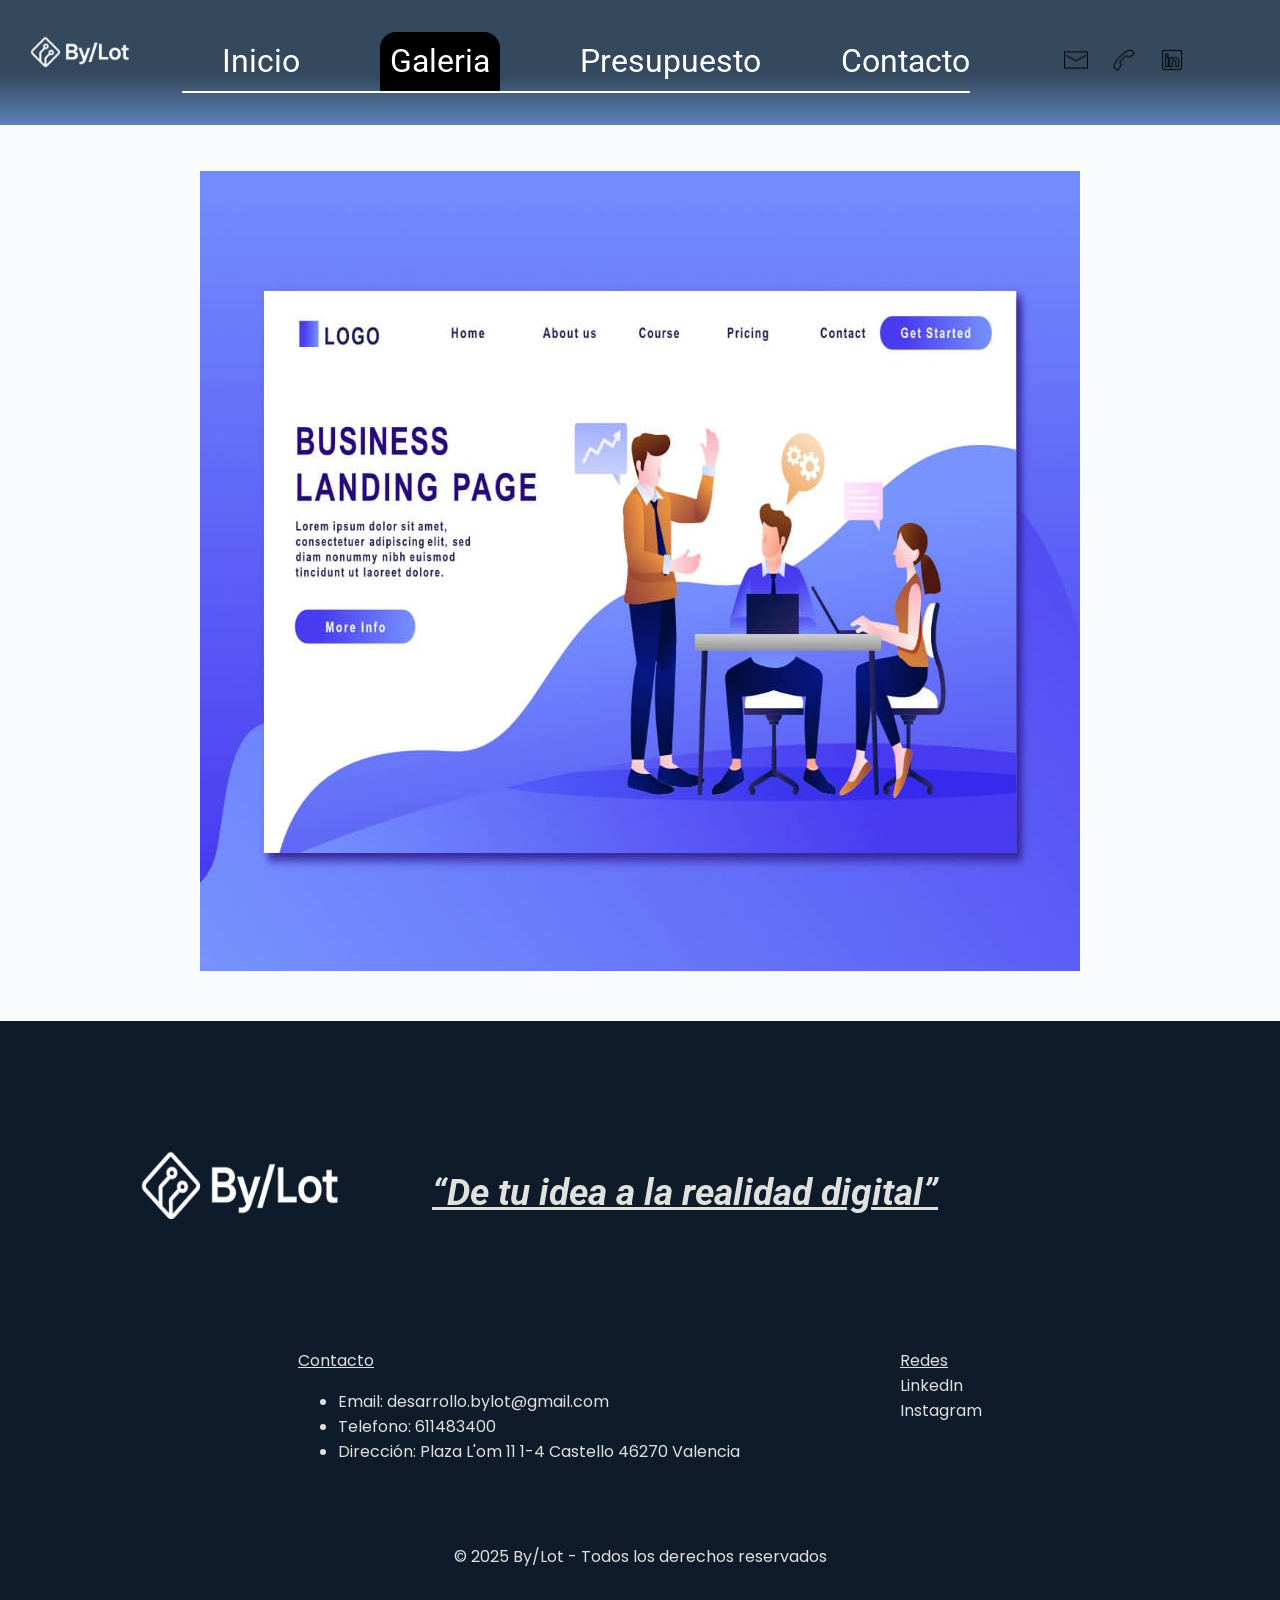
<file: view/galeria.html>
<!DOCTYPE html>
<html lang="es">
<head>
    <meta charset="UTF-8">
    <meta name="viewport" content="width=device-width, initial-scale=1.0">
    <title>Galeria Bylot</title>
    <link rel="preconnect" href="https://fonts.googleapis.com">
    <link rel="preconnect" href="https://fonts.gstatic.com" crossorigin>
    <link href="https://fonts.googleapis.com/css2?family=Poppins:ital,wght@0,100;0,200;0,300;0,400;0,500;0,600;0,700;0,800;0,900;1,100;1,200;1,300;1,400;1,500;1,600;1,700;1,800;1,900&display=swap" rel="stylesheet">
    <link href="https://fonts.googleapis.com/css2?family=Roboto:ital,wght@0,100..900;1,100..900&display=swap" rel="stylesheet">
    <link rel="stylesheet" href="../css/pages/galeria.css">
    <script src="../js/main.js" type="module"></script>
</head>
<body id="galeria">
    <header id="header-galeria" class="header">
        <div class="contenedor-enlaces-header" id="contenedor-header">
            <div class="contenedor-logo">
                <picture>
                    <img alt="logo-empresa" class="logo-empresa-header" src="../img/logo-empresa.png">
                </picture>
            </div>
            <div class="contenedor-opciones">
                <ul class="contenedor-opciones-header">
                    <li><a href="../index.html">Inicio</a></li>
                    <li id="inicio-header"><a>Galeria</a></li>
                    <li><a href="presupuesto.html">presupuesto</a></li>
                    <li><a href="contacto.html">contacto</a></li>
                </ul>
            </div>
            <div class="contenedor-enlaces-rrss">
                <ul>
                    <li>
                        <a href="./view/presupuesto.html">
                            <picture>
                                <img class="icon-header" alt="icono-correo" src="../img/icons/icon-mail.png">
                            </picture>
                        </a>
                    </li>
                    <li>
                        <a href="#footer-index">
                            <picture>
                                <img class="icon-header" alt="icono-telefono" src="../img/icons/icon-telefono.png">
                            </picture>
                        </a>
                    </li>
                    <li>
                        <a target="_blank" href="https://www.linkedin.com/company/bylot-web-development/about/?viewAsMember=true">
                            <picture>
                                <img class="icon-header" alt="icono-linkedin" src="../img/icons/icon-linkedin.png">
                            </picture>
                        </a>
                    </li>
                </ul>
            </div>
        </div>
    </header>
    <main id="main-galeria">
        <div class="cuadro-contenedor-seccion" id="seccion1">
            <div id="carousel-seccion1">
                <div class="contenido-carousel" id="foto1">
                    <picture>
                        <img alt="foto landing page" src="../img/landing-page/seccion1.jpeg">
                    </picture>
                </div>
                <div class="contenido-carousel" id="foto2">
                    <picture>
                        <img alt="foto landing page" src="../img/landing-page/seccion2.png">
                    </picture>
                </div>
                <div class="contenido-carousel" id="foto3">
                    <picture>
                        <img alt="foto landing page" src="../img/landing-page/seccion3.avif">
                    </picture>
                </div>
                <div class="contenido-carousel" id="foto4">
                    <picture>
                        <img alt="foto landing page" src="../img/landing-page/seccion4.png">
                    </picture>
                </div>
                <div class="contenido-carousel" id="foto5">
                    <picture>
                        <img alt="foto landing page" src="../img/landing-page/seccion5.webp">
                    </picture>
                </div>
            </div>
        </div>
    </main>

    <footer id="footer-index" class="footer">
        <div class="seccion-empresa">
            <div class="logo-nombre">
                <picture>
                    <img id="logo-footer" alt="logo del footer" src="../img/logo-empresa.png">
                </picture>
            </div>
            <div class="slogan-footer">
                <h3>“De tu idea a la realidad digital”</h3>
            </div>
        </div>
        <div class="informacion-empresa">
            <div class="contacto">
                <label>Contacto</label>
                <ul>
                    <li>Email: desarrollo.bylot@gmail.com</li>
                    <li>Telefono: 611483400</li>
                    <li>Dirección: Plaza L'om 11 1-4 Castello 46270 Valencia</li>
                </ul>
            </div>
            <div class="redes">
                <label>Redes</label>
                <a target="_blank" href="https://www.linkedin.com/company/bylot-web-development/about/?viewAsMember=true">LinkedIn</a>
                <a target="_blank" href="https://www.instagram.com/bylot_wd/">Instagram</a>
            </div>
        </div>
        <div class="derechos-empresa">
            <div class="indicador-derechos">
                <label>© 2025 By/Lot - Todos los derechos reservados</label>
            </div>
        </div>
    </footer>

    
</body>
</html>
</file>
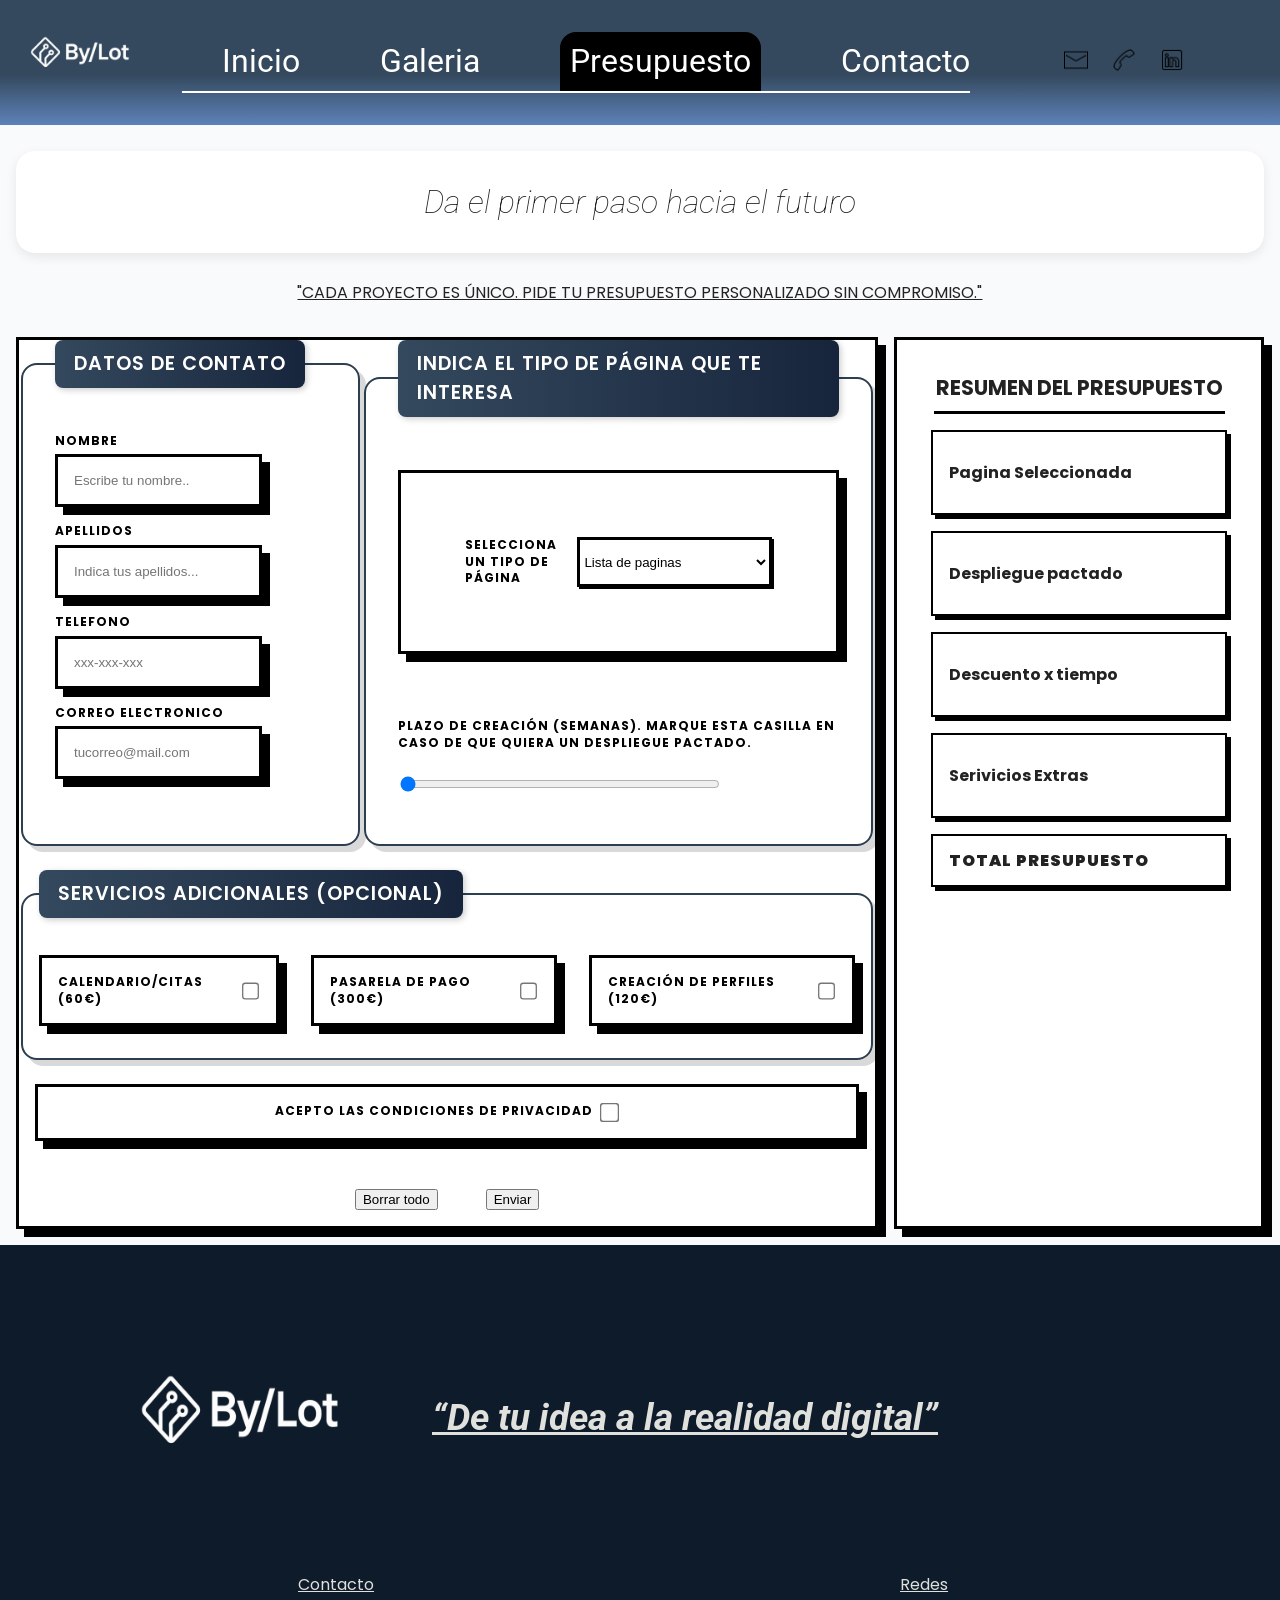
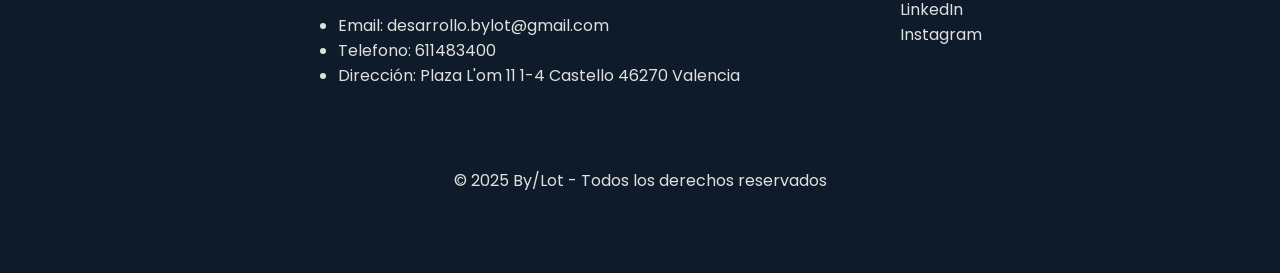
<file: view/presupuesto.html>
<!DOCTYPE html>
<html lang="es">
<head>
    <meta charset="UTF-8">
    <meta name="viewport" content="width=device-width, initial-scale=1.0">
    <title>Presupuesto</title>
    <link rel="preconnect" href="https://fonts.googleapis.com">
    <link rel="preconnect" href="https://fonts.gstatic.com" crossorigin>
    <link href="https://fonts.googleapis.com/css2?family=Poppins:ital,wght@0,100;0,200;0,300;0,400;0,500;0,600;0,700;0,800;0,900;1,100;1,200;1,300;1,400;1,500;1,600;1,700;1,800;1,900&display=swap" rel="stylesheet">
    <link href="https://fonts.googleapis.com/css2?family=Roboto:ital,wght@0,100..900;1,100..900&display=swap" rel="stylesheet">
    <link rel="stylesheet" href="../css/pages/presupuesto.css">
    <script  src="../js/main.js" type="module"></script>
</head>
<body id="presupuesto">
    <header class="header">
        <div class="contenedor-enlaces-header" id="contenedor-header">
            <div class="contenedor-logo">
                <picture>
                    <img alt="logo-empresa" class="logo-empresa-header" src="../img/logo-empresa.png">
                </picture>
            </div>
            <div class="contenedor-opciones">
                <ul class="contenedor-opciones-header">
                    <li><a href="../index.html">Inicio</a></li>
                    <li><a href="galeria.html">Galeria</a></li>
                    <li id="inicio-header"><a>presupuesto</a></li>
                    <li><a href="contacto.html">contacto</a></li>
                </ul>
            </div>
            <div class="contenedor-enlaces-rrss">
                <ul>
                    <li>
                        <a href="./view/presupuesto.html">
                            <picture>
                                <img class="icon-header" alt="icono-correo" src="../img/icons/icon-mail.png">
                            </picture>
                        </a>
                    </li>
                    <li>
                        <a href="#footer-index">
                            <picture>
                                <img class="icon-header" alt="icono-telefono" src="../img/icons/icon-telefono.png">
                            </picture>
                        </a>
                    </li>
                    <li>
                        <a target="_blank" href="https://www.linkedin.com/company/bylot-web-development/about/?viewAsMember=true">
                            <picture>
                                <img class="icon-header" alt="icono-linkedin" src="../img/icons/icon-linkedin.png">
                            </picture>
                        </a>
                    </li>
                </ul>
            </div>
        </div>
    </header>
    <main class="main-presupuesto">
        <section class="contenedor-titulo">
            <h2>Da el primer paso hacia el futuro</h2>
            <p>"Cada proyecto es único. Pide tu presupuesto personalizado sin compromiso."</p>
        </section>
        <div class="contenedor-formulario">
            <div class="parte-uno">
                <form id="formulario1">
                    <div id="parteSuperior">
                        <fieldset id="fieldset1">
                            <legend class="legend">Datos de Contato</legend>
                                    <label id="nombre">Nombre</label>
                                    <input type="text" placeholder="Escribe tu nombre.." maxlength="15" name="nombre">
                                    <label id="apellidos">Apellidos</label>
                                    <input type="text" placeholder="Indica tus apellidos..." name="apellidos" maxlength="40">
                                    <label id="telefono">Telefono</label>
                                    <input type="tel" maxlength="9" placeholder="xxx-xxx-xxx" name="telefono">
                                    <label id="correo">Correo Electronico</label>
                                    <input type="email" placeholder="tucorreo@mail.com" name="correo">
                        </fieldset>
                        <fieldset id="fieldset2">
                            <legend>Indica el tipo de página que te interesa</legend>
                            <div id="informacionCliente">
                                <label id="servicios">Selecciona un tipo de página</label>
                                <select id="tiposervicios" name="servicios" >
                                    <option value="inicio">Lista de paginas</option>
                                    <option value="landing" >Landing Page</option>
                                    <option value="ecommerce">Web E-commerce</option>
                                    <option value="corporativa">Web Corporativa</option>
                                    <option value="blog">Blog o página personalizada</option>
                                </select>
                            </div>
                            <div>
                                <label id="mensajeRange">Plazo de creación (semanas).
                                            Marque esta casilla en caso de que quiera un despliegue pactado.
                                </label>
                            </div>
                            <input type="range" name="plazo" min="1" max="13" step="1" id="rangoTiempoEstimado" value="1">
                        </fieldset>
                    </div>
                    <fieldset id="fieldset3">
                        <legend>Servicios Adicionales (Opcional)</legend>
                        <div>
                            <label for="calendario">Calendario/Citas (60€)</label>
                            <input type="checkbox" id="calendario" name="extras[]" value="calendario">
                        </div>
                        <div>
                            <label for="pagos">Pasarela de Pago (300€)</label>
                            <input type="checkbox" id="pagos" name="extras[]" value="pagos">
                        </div>
                        <div>
                            <label for="perfiles">Creación de Perfiles (120€)</label>
                            <input type="checkbox" id="perfiles" name="extras[]" value="perfiles">
                        </div>
                    </fieldset>
                    <div class="contenedor-condiciones">
                        <label for="condiciones">Acepto las condiciones de privacidad</label>
                        <input type="checkbox" id="condiciones" name="condiciones">
                    </div>
                    <div id="botones">
                        <button class="botones-apariencia" type="reset">Borrar todo</button>
                        <button class="botones-apariencia" id="enviar" type="submit">Enviar</button>
                    </div>
                </form>        
            </div>
        </div>
        <section class="resumen-presupuesto">
            <fieldset>
                <legend>Resumen del presupuesto</legend>
                <div>
                    <h3>Pagina Seleccionada</h3>
                    <label class="datos-resumen-presupuesto" id="tipo-pagina"></label>
                    <label class="datos-resumen-precio" id="precioBase"></label>
                </div>
                <div>
                    <h3>Despliegue pactado</h3>
                    <label class="datos-resumen-presupuesto" id="verTiempoEstimado"></label>
                    <label class="datos-resumen-presupuesto" id="tiempo-estimado"></label>
                </div>
                    <div>
                        <h3>Descuento x tiempo</h3>
                        <label class="datos-resumen-presupuesto" id="verDescuentoAplicado"></label>
                        <label class="datos-resumen-presupuesto" id="descuentoTiempo"></label>
                    </div>
                <div>
                    <h3>Serivicios Extras</h3>
                    <label class="datos-resumen-presupuesto" id="servicio-extras1"></label>
                    <label class="datos-resumen-presupuesto" id="servicio-extras2"></label>
                    <label class="datos-resumen-presupuesto" id="servicio-extras3"></label>
                    <label class="datos-resumen-presupuesto" id="total-presupuesto"></label>
                </div>
                <div>
                    <label id="totalPresupuesto">Total Presupuesto</label>
                    <label id="cantidadTotalPresupuesto"></label>
                </div>
            </fieldset>
        </section>  
    </main>
    <footer id="footer-index" class="footer">
        <div class="seccion-empresa">
            <div class="logo-nombre">
                <picture>
                    <img id="logo-footer" alt="logo del footer" src="../img/logo-empresa.png">
                </picture>
            </div>
            <div class="slogan-footer">
                <h3>“De tu idea a la realidad digital”</h3>
            </div>
        </div>
        <div class="informacion-empresa">
            <div class="contacto">
                <label>Contacto</label>
                <ul>
                    <li>Email: desarrollo.bylot@gmail.com</li>
                    <li>Telefono: 611483400</li>
                    <li>Dirección: Plaza L'om 11 1-4 Castello 46270 Valencia</li>
                </ul>
            </div>
            <div class="redes">
                <label>Redes</label>
                <a target="_blank" href="https://www.linkedin.com/company/bylot-web-development/about/?viewAsMember=true">LinkedIn</a>
                <a target="_blank" href="https://www.instagram.com/bylot_wd/">Instagram</a>
            </div>
        </div>
        <div class="derechos-empresa">
            <div class="indicador-derechos">
                <label>© 2025 By/Lot - Todos los derechos reservados</label>
            </div>
        </div>
    </footer>
</body>
</html>
</file>
<file: css/pages/galeria.css>
body{
    margin: 0;
    font-family: "Roboto", sans-serif;
    background-color: #f9fafb;
    overflow-x: hidden;
}

#header-index {
    width: 100%;
    height: auto;
    display: flex;
    position: fixed;
    flex-direction: column;
    grid-area: my-header-index;
    font-family: sans-serif;
    z-index: 2;
}

.contenedor-enlaces-header {
    width: 100%;
    height: auto;
    display: flex;
    z-index: 1;
    background: linear-gradient(#34495e 60%, rgba(83, 122, 180, 0.939));
}

.contenedor-enlaces-header.estatco {
    width: 100%;
    top: 0;
    height: auto;
    display: flex;
    position: fixed;
    z-index: 9999;
    background: linear-gradient(#4a82dd 60%, (83, 122, 180, 0.939));

}

.contenedor-logo {
    width: 10vw;
    height: 100%;
    z-index: 2;
}

.logo-empresa-header {
    width: 10rem;
    height: auto;
    z-index: 2;
}

.contenedor-opciones {
    width: 70vw;
    height: auto;
    display: flex;
    justify-content: center;
    z-index: 1;
}

#inicio-header {
    text-align: center;
    width: auto;
    padding: 0.4rem;
    background-color: black;
    border: 4px solid black;
    border-radius: 1rem 1rem 0 0;
    cursor: pointer;
    text-decoration: none;
    color: white;
}



.contenedor-opciones>ul {
    display: flex;
    justify-content: center;
    align-items: center;
    gap: 5rem;
    text-transform: capitalize;
    list-style: none;
    color: white;
    font-size: 2rem;
    border-bottom: 2px solid white;
}

.contenedor-opciones>ul>li>a {
    color: white;
    cursor: pointer;
    text-decoration: none;
}

.contenedor-enlaces-rrss {
    width: 10vw;
    height: auto;
    display: flex;
    justify-content: flex-start;
    align-items: center;
    z-index: 1;

}

.contenedor-enlaces-rrss>ul {
    display: flex;
    gap: 1.5rem;
    list-style: none;
}

.contenedor-enlaces-rrss>ul>li {
    align-items: center;
    justify-content: center;

}

.icon-header {
    width: 1.5rem;
    height: 1.5rem;
}

.contendor-imagen-header {
    height: auto;

}

.foto-header-main {
    width: 100vw;
    height: auto;
    margin-top: -5rem;

}

.contenedor-slogan {
    color: white;
    font-family: sans-serif;
    display: flex;
    flex-direction: column;
    align-items: center;
    position: absolute;
    top: 20%;
    left: 2%;
    z-index: 0;
}

.slogan {
    font-size: 3rem;
    text-decoration: underline;
    z-index: -1;
}

.solicitar-presupuesto-header {
    background-color: #34495e;
    height: 4rem;
    width: 26rem;
    font-size: 2rem;
    text-align: center;
    display: flex;
    align-items: center;
    justify-content: center;
    border: 1px solid black;
    border-radius: 1rem;

}

#main-galeria{
    overflow: hidden;
    width: 100%;
    max-width: 100vw;
    display: flex;
    justify-content: center;
    align-items: center;
    flex-direction: column;
}

.cuadro-contenedor-seccion{
    display: flex;
    flex-direction: column;
    width: 100%;
    position: relative;
}

#carousel-seccion1{
    margin: 8rem 0;
    display: flex;
    transition: transform 0.6s ease;
    width: 100%;
}

.contenido-carousel{
    display: flex;
    flex: 0 0 100%;
    justify-content: center;
    align-items: center;
    height: 40rem;
}

.contenido-carousel picture img {
    width: 55rem;
    height: 50rem;
}


#carousel-seccion1::before,
#carousel-seccion1::after {
    content: "";
    position: absolute;
    top: 0;
    width: 10%;
    height: 100%;
    z-index: 2;
    pointer-events: none;
}

#footer-index {
    grid-area: my-footer-index;
    display: grid;
    background: #0d1b2a;
    color: #e0e1dd;
    border-top: none;
    padding: 3rem 5rem;
    gap: 2rem;
    font-family: "Poppins", sans-serif;
}

.footer {
    display: flex;
}

.footer a {
    color: #e0e1dd;
    text-decoration: none;
    transition: color 0.3s ease;
    cursor: pointer;
}

.footer a:hover {
    color: #4a82dd;
}

.seccion-empresa {
    display: flex;
    justify-content: left;
    gap: 2rem;

}

.logo-nombre>picture>img {
    width: 20rem;
    height: 15rem;
}

.slogan-footer {
    display: flex;
    text-align: center;
    align-items: center;
    font-family: "Roboto", sans-serif;
    font-optical-sizing: auto;
    font-weight: 400;
    font-style: italic;
    font-variation-settings: "wdth" 100;
    font-size: 2rem;
    text-decoration: underline;
}

.informacion-empresa {
    display: flex;
    align-items: left;
    justify-content: center;
    gap: 10rem;
}

.informacion-empresa>div label {
    text-decoration: underline;
}

.contacto {
    display: flex;
    flex-direction: column;
}

.redes {
    display: flex;
    flex-direction: column;
}

.navegacion {
    display: flex;
    flex-direction: column;
}

.derechos-empresa {
    margin-top: 2rem;
    margin-bottom: 2rem;
    display: flex;
    flex-direction: column;
    gap: 1rem;
    align-items: center;
    justify-content: center;
}
</file>
<file: css/pages/presupuesto.css>
body{
    margin: 0;
    font-family: "Roboto", sans-serif;
    background-color: #f9fafb;
    color: #222;
    overflow-x: hidden;
}

#header-index {
    width: 100%;
    height: auto;
    display: flex;
    position: fixed;
    flex-direction: column;
    grid-area: my-header-index;
    font-family: sans-serif;
    z-index: 2;
}

.contenedor-enlaces-header {
    width: 100%;
    height: auto;
    display: flex;
    z-index: 1;
    background: linear-gradient(#34495e 60%, rgba(83, 122, 180, 0.939));
}

.contenedor-enlaces-header.estatco {
    width: 100%;
    top: 0;
    height: auto;
    display: flex;
    position: fixed;
    z-index: 9999;
    background: linear-gradient(#4a82dd 60%, (83, 122, 180, 0.939));

}

.contenedor-logo {
    width: 10vw;
    height: 100%;
    z-index: 2;
}

.logo-empresa-header {
    width: 10rem;
    height: auto;
    z-index: 2;
}

.contenedor-opciones {
    width: 70vw;
    height: auto;
    display: flex;
    justify-content: center;
    z-index: 1;
}

#inicio-header {
    text-align: center;
    width: auto;
    padding: 0.4rem;
    background-color: black;
    border: 4px solid black;
    border-radius: 1rem 1rem 0 0;
    cursor: pointer;
    text-decoration: none;
    color: white;
}



.contenedor-opciones>ul {
    display: flex;
    justify-content: center;
    align-items: center;
    gap: 5rem;
    text-transform: capitalize;
    list-style: none;
    color: white;
    font-size: 2rem;
    border-bottom: 2px solid white;
}

.contenedor-opciones>ul>li>a {
    color: white;
    cursor: pointer;
    text-decoration: none;
}

.contenedor-enlaces-rrss {
    width: 10vw;
    height: auto;
    display: flex;
    justify-content: flex-start;
    align-items: center;
    z-index: 1;

}

.contenedor-enlaces-rrss>ul {
    display: flex;
    gap: 1.5rem;
    list-style: none;
}

.contenedor-enlaces-rrss>ul>li {
    align-items: center;
    justify-content: center;

}

.icon-header {
    width: 1.5rem;
    height: 1.5rem;
}

.contendor-imagen-header {
    height: auto;

}

.foto-header-main {
    width: 100vw;
    height: auto;
    margin-top: -5rem;

}

.contenedor-slogan {
    color: white;
    font-family: sans-serif;
    display: flex;
    flex-direction: column;
    align-items: center;
    position: absolute;
    top: 20%;
    left: 2%;
    z-index: 0;
}

.slogan {
    font-size: 3rem;
    text-decoration: underline;
    z-index: -1;
}

.solicitar-presupuesto-header {
    background-color: #34495e;
    height: 4rem;
    width: 26rem;
    font-size: 2rem;
    text-align: center;
    display: flex;
    align-items: center;
    justify-content: center;
    border: 1px solid black;
    border-radius: 1rem;

}

.main-presupuesto{
    display: grid;
    grid-template-areas: 
        "titulo titulo"
        "presupuesto resumenPresupuesto";
    grid-template-columns: 70% 30%;
    grid-template-rows: auto auto;
    gap: 1rem;
    margin-left: 1rem;
    margin-right: 2rem;
    margin-bottom: 1rem;
}

    .contenedor-titulo{
        text-align: center;
        grid-area: titulo;
    }
        .contenedor-titulo>h2{
            font-family: "Roboto", sans-serif;
            font-optical-sizing: auto;
            font-weight: 100;
            font-style: italic;
            font-size: 2rem;
            font-variation-settings: "wdth" 100;
            padding: 2rem;
            text-align: center;
            background: #fff;
            border-radius: 1.2rem;
            box-shadow: 0 4px 12px rgba(0, 0, 0, 0.08);
            transition: transform 0.3s ease, box-shadow 0.3s ease;
            
        }

        .contenedor-titulo>p{
            font-family: "Poppins", sans-serif;
            font-weight: 400;
            font-style: normal;
            text-align: center;
            text-transform: uppercase;
            text-decoration: underline
        }


        .contenedor-formulario{
            background: #ffffff;
            border: 3px solid #000000;
            border-radius: 0;
            box-shadow: 8px 8px 0 #000000;
            transition: all 0.2s ease;
            gap:2rem;
        }
         
            .contenedor-formulario fieldset {
                border: 2px solid #2c3e50;
                border-radius: 1rem;
                padding: 1.8rem 2rem;
                margin-bottom: 1.5rem;
                background: #ffffff;
                box-shadow: 6px 6px 0 rgba(0, 0, 0, 0.15);
                transition: all 0.3s ease;
            }

            .contenedor-formulario legend {
                font-family: "Poppins", sans-serif;
                font-weight: 600;
                font-size: 1.2rem;
                text-transform: uppercase;
                background: linear-gradient(90deg, #34495e 0%, #17253c 100%);
                color: #fff;
                padding: 0.6rem 1.2rem;
                border-radius: 0.5rem;
                margin-bottom: 1rem;
                box-shadow: 2px 2px 6px rgba(0, 0, 0, 0.2);
                letter-spacing: 1px;
            }

            .contenedor-formulario label{
                display: flex;
                gap: 2rem;
                font-size: 12px;
                font-weight: 700;
                color: #000000;
                text-transform: uppercase;
                letter-spacing: 1px;
                font-family: 'Poppins', sans-serif;
                line-height: 1.4;
                transition: 0.3s;
            }



            #parteSuperior{
                display: grid;
                grid-template-columns: 40% 60%;
                grid-template-rows: auto;
                grid-template-areas: 
                "fieldset1 fieldset2";
                text-wrap:wrap;
                height: auto;
            }

            #fieldset1{
                overflow: hidden;
                text-align: left;
                grid-area: fieldset1;
                height: auto;
            }

            #fieldset1 input {
                margin-top: 0.3rem;
                margin-bottom: 1rem;
                background: #ffffff;
                border: 3px solid #000000;
                border-radius: 0;
                padding: 1rem;
                box-shadow: 8px 8px 0 #000000;
                transition: all 0.2s ease;
            }

            #fieldset1 input:hover {
                background: #69a4cd;
                transition: 1s;
                border-radius: 1rem 0rem ;
            }

            #fieldset2{
                padding: 2rem;
                width: auto;
                grid-area: fieldset2;
            }

            #informacionCliente{
                margin-bottom: 2rem;
                display: flex;
                width: auto;
                margin-top: 0.3rem;
                margin-bottom: 4rem;
                background: #ffffff;
                border: 3px solid #000000;
                border-radius: 0;
                padding: 4rem;
                box-shadow: 8px 8px 0 #000000;
                transition: all 0.2s ease;
                gap: 1rem;
            }

            #tiposervicios{
                background: #ffffff;
                border: 3px solid #000000;
                border-radius: 0;
                box-shadow: 2px 2px 0 #000000;
            }
            


            #fieldset2 [type="range"]{
                width: 20rem;
                height: 3rem;
                background: linear-gradient(180deg, #0c0c0e, #1a1a1c);
                border-radius: 8px;
                outline: none;
                cursor: pointer;
                transition: all 0.2s ease;
                margin-top: 8px;
            }

            #fieldset3 {
                display: flex;
                flex-direction: row;
                align-items: center;
                justify-content: center;
                gap: 2rem;
                padding: 1rem;
            }

            #fieldset3 > div{
                display: flex;
                width: auto;
                margin-top: 0.3rem;
                margin-bottom: 1rem;
                background: #ffffff;
                border: 3px solid #000000;
                border-radius: 0;
                padding: 1rem;
                box-shadow: 8px 8px 0 #000000;
                transition: all 0.2s ease;
            }

                #fieldset3 [type="checkbox"]{
                    accent-color: #4a82dd;
                    transform: scale(1.3);
                    margin-left: 0.5rem;
                }


                #fieldset3>div:hover{
                    background: #69a4cd;
                    transition: 1s;
                    border-radius: 1rem 1rem ;
                }


            .contenedor-condiciones{
                display: flex;
                width: auto;
                margin-top: 0.3rem;
                margin-bottom: 1rem;
                margin-left: 1rem;
                margin-right: 1rem;
                background: #ffffff;
                border: 3px solid #000000;
                border-radius: 0;
                padding: 1rem;
                box-shadow: 8px 8px 0 #000000;
                transition: all 0.2s ease;
                justify-content: center;
            }

                .contenedor-condiciones >input[type="checkbox"] {
                    accent-color: green;
                    transform: scale(1.5);
                    margin-left: 0.6rem;
                }

                .contenedor-condiciones > input:hover{
                    background: #69a4cd;
                    transition: 1s;
                    border-radius: 1rem 1rem;
                }

            #botones{
                display: flex;
                justify-content: center;
                align-items:center;
                cursor: pointer;
                gap: 3rem;
                margin-bottom: 1rem;
                margin-top: 3rem;
            }

            #enviar{
                width: auto;
                height: auto;
            }


    .resumen-presupuesto{
        grid-area: resumenPresupuesto;
        background: #ffffff;
        border: 3px solid #000000;
        border-radius: 0;
        box-shadow: 8px 8px 0 #000000;
        transition: all 0.3s ease;
        padding: 2rem;
        font-family: "Poppins", sans-serif;
    }

        .resumen-presupuesto:hover {
            background: #f5f5f5;
            border-radius: 1rem 1rem;
            transition: 0.8s;   
        }
            
        .resumen-presupuesto fieldset {
            border: none;
            padding: 0;
            display: flex;
            flex-direction: column;
            gap: 1rem;
        }

        .resumen-presupuesto legend {
            text-align: center;
            font-size: 1.3rem;
            font-weight: 700;
            text-transform: uppercase;
            border-bottom: 3px solid #000;
            padding-bottom: 0.5rem;
            margin-bottom: 1rem;       
        }

        .resumen-presupuesto div {
            height: auto;
            display: flex;
            flex-direction: column;
            justify-content: space-between;
            align-items: left;
            padding: .75rem 1rem;
            border: 2px solid #000;
            box-shadow: 4px 4px 0 #000;
            border-radius: 0;
            background: #fff;
            transition: all 0.3s ease;       
        }

        .resumen-presupuesto h3{
            font-size: 1rem;
        }

        .resumen-presupuesto label {
            font-size: 0.9rem;
            font-weight: 600;
            text-transform: uppercase;
        }

        #totalPresupuesto {
            font-weight: 900;
            font-size: 1rem;
            text-transform: uppercase;
            letter-spacing: 1px;       
        }

        #cantidadTotalPresupuesto {
            font-weight: 900;
            font-size: 1rem;
            text-align: right;       
        }

                #footer-index {
                    grid-area: my-footer-index;
                    display: grid;
                    background: #0d1b2a;
                    color: #e0e1dd;
                    border-top: none;
                    padding: 3rem 5rem;
                    gap: 2rem;
                    font-family: "Poppins", sans-serif;
                }
        
                .footer {
                    display: flex;
                }
        
                .footer a {
                    color: #e0e1dd;
                    text-decoration: none;
                    transition: color 0.3s ease;
                    cursor: pointer;
                }
        
                .footer a:hover {
                    color: #4a82dd;
                }
        
                .seccion-empresa {
                    display: flex;
                    justify-content: left;
                    gap: 2rem;
        
                }
        
                .logo-nombre>picture>img {
                    width: 20rem;
                    height: 15rem;
                }
        
                .slogan-footer {
                    display: flex;
                    text-align: center;
                    align-items: center;
                    font-family: "Roboto", sans-serif;
                    font-optical-sizing: auto;
                    font-weight: 400;
                    font-style: italic;
                    font-variation-settings: "wdth" 100;
                    font-size: 2rem;
                    text-decoration: underline;
                }
        
                .informacion-empresa {
                    display: flex;
                    align-items: left;
                    justify-content: center;
                    gap: 10rem;
                }
        
                .informacion-empresa>div label {
                    text-decoration: underline;
                }
        
                .contacto {
                    display: flex;
                    flex-direction: column;
                }
        
                .redes {
                    display: flex;
                    flex-direction: column;
                }
        
                .navegacion {
                    display: flex;
                    flex-direction: column;
                }
        
                .derechos-empresa {
                    margin-top: 2rem;
                    margin-bottom: 2rem;
                    display: flex;
                    flex-direction: column;
                    gap: 1rem;
                    align-items: center;
                    justify-content: center;       }
</file>
